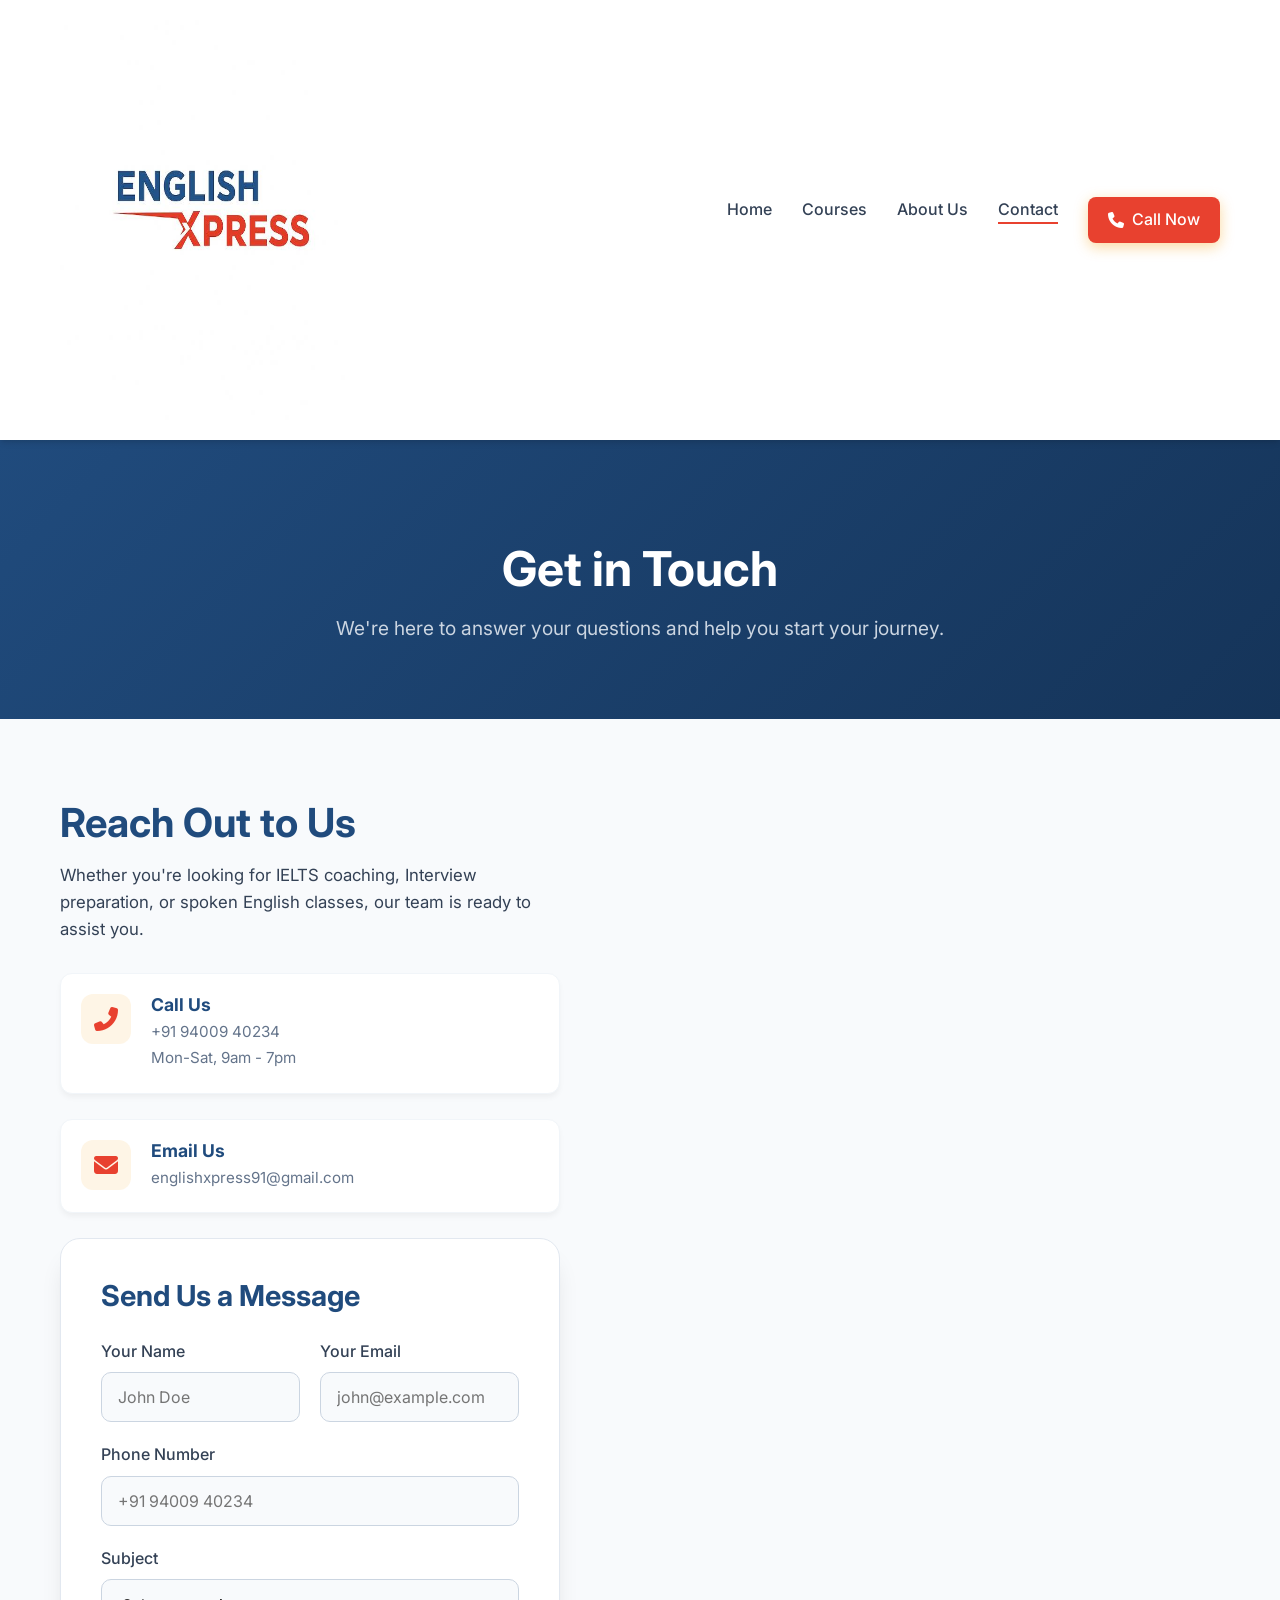
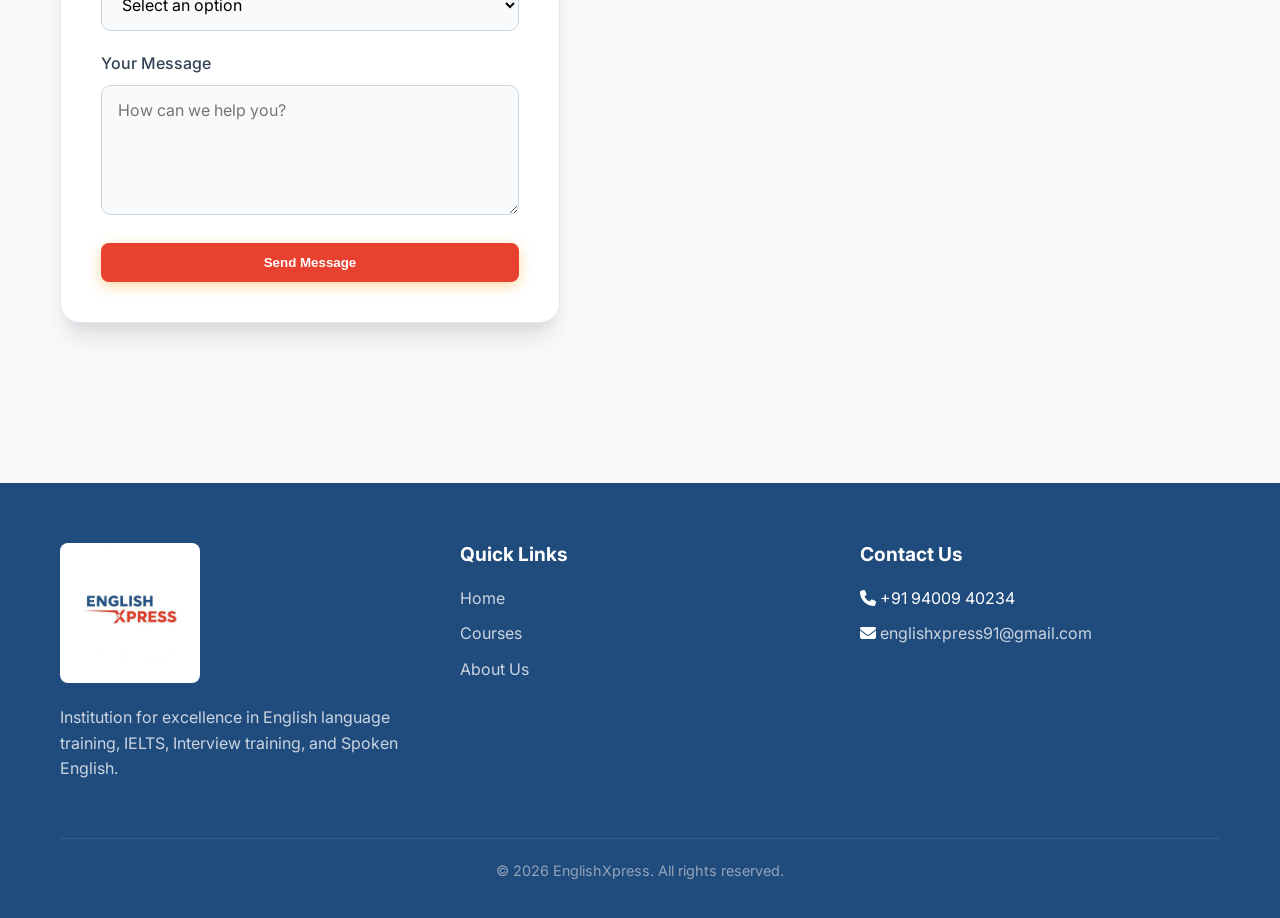
<file: contact.html>
<!DOCTYPE html>
<html lang="en">
<head>
    <meta charset="UTF-8">
    <meta name="viewport" content="width=device-width, initial-scale=1.0">
    <title>Contact Us - EnglishXpress</title>
    <link rel="stylesheet" href="https://cdnjs.cloudflare.com/ajax/libs/font-awesome/6.4.0/css/all.min.css">
    <link href="https://fonts.googleapis.com/css2?family=Inter:wght@400;500;600;700;800&display=swap" rel="stylesheet">
    <link rel="stylesheet" href="global.css">
    <link rel="stylesheet" href="contact.css">
</head>
<body>

    <!-- Navigation -->
    <nav class="navbar">
        <div class="container">
            <a href="index.html" class="logo">
                <img src="logo.jpg" alt="EnglishXpress Logo" class="nav-logo">
            </a>
            <button class="mobile-menu-btn">
                <i class="fas fa-bars"></i>
            </button>
            <ul class="nav-links">
                <li><a href="index.html">Home</a></li>
                <li><a href="courses.html">Courses</a></li>
                <li><a href="about.html">About Us</a></li>
                <li><a href="contact.html" class="active">Contact</a></li>
                <li><a href="tel:+919400940234" class="nav-call-btn"><i class="fas fa-phone"></i> Call Now</a></li>
            </ul>
        </div>
    </nav>

    <!-- Page Banner -->
    <header class="page-banner">
        <div class="container text-center">
            <h1>Get in Touch</h1>
            <p>We're here to answer your questions and help you start your journey.</p>
        </div>
    </header>

    <!-- Contact Section -->
    <section class="contact-section section-padding">
        <div class="container">
            <div class="contact-layout">
                
                <!-- Contact Information -->
                <div class="contact-info fade-in-up">
                    <h2>Reach Out to Us</h2>
                    <p>Whether you're looking for IELTS coaching, Interview preparation, or spoken English classes, our team is ready to assist you.</p>
                    
                    
                    <div class="info-card">
                        <div class="icon-box"><i class="fas fa-phone-alt"></i></div>
                        <div class="info-content">
                            <h4>Call Us</h4>
                            <p>+91 94009 40234</p>
                            <p>Mon-Sat, 9am - 7pm</p>
                        </div>
                    </div>
                    
                    <div class="info-card">
                        <div class="icon-box"><i class="fas fa-envelope"></i></div>
                        <div class="info-content">
                            <h4>Email Us</h4>
                            <p><a href="mailto:englishxpress91@gmail.com">englishxpress91@gmail.com</a></p>
                        </div>
                    </div>



                <!-- Contact Form -->
                <div class="contact-form-wrapper fade-in-up" style="transition-delay: 0.2s;">
                    <form id="mainContactForm" class="contact-form">
                        <h3>Send Us a Message</h3>
                        
                        <div class="form-row">
                            <div class="form-group">
                                <label for="name">Your Name</label>
                                <input type="text" id="name" class="form-control" placeholder="John Doe" required>
                            </div>
                            <div class="form-group">
                                <label for="email">Your Email</label>
                                <input type="email" id="email" class="form-control" placeholder="john@example.com" required>
                            </div>
                        </div>

                        <div class="form-group">
                            <label for="phone">Phone Number</label>
                            <input type="tel" id="phone" class="form-control" placeholder="+91 94009 40234">
                        </div>

                        <div class="form-group">
                            <label for="subject">Subject</label>
                            <select id="subject" class="form-control" required>
                                <option value="" disabled selected>Select an option</option>
                                <option value="Course Inquiry">Course Inquiry</option>
                                <option value="IELTS Coaching">IELTS Coaching</option>
                                <option value="Feedback">Feedback</option>
                                <option value="Other">Other</option>
                            </select>
                        </div>

                        <div class="form-group">
                            <label for="message">Your Message</label>
                            <textarea id="message" class="form-control" rows="5" placeholder="How can we help you?" required></textarea>
                        </div>

                        <button type="submit" class="btn btn-primary w-100">Send Message</button>
                    </form>
                </div>

            </div>
        </div>
    </section>

    <!-- Footer -->
    <footer class="footer">
        <div class="container">
            <div class="footer-content">
                <div class="footer-col">
                    <img src="logo.jpg" alt="EnglishXpress Logo" class="footer-logo">
                    <p>Institution for excellence in English language training, IELTS, Interview training, and Spoken English.</p>
                </div>
                <div class="footer-col">
                    <h3>Quick Links</h3>
                    <ul class="footer-links">
                        <li><a href="index.html">Home</a></li>
                        <li><a href="courses.html">Courses</a></li>
                        <li><a href="about.html">About Us</a></li>
                    </ul>
                </div>
                <div class="footer-col">
                    <h3>Contact Us</h3>
                    <ul class="footer-links">
                        <li><i class="fas fa-phone"></i> +91 94009 40234</li>
                        <li><i class="fas fa-envelope"></i> <a href="mailto:englishxpress91@gmail.com">englishxpress91@gmail.com</a></li>
                    </ul>
                </div>
            </div>
            <div class="footer-bottom">
                <p>&copy; 2026 EnglishXpress. All rights reserved.</p>
            </div>
        </div>
    </footer>

    <script src="global.js"></script>
    <script src="contact.js"></script>
</body>
</html>
</file>
<file: global.css>
:root {
  --primary-color: #204B7D;
  /* Logo Blue */
  --secondary-color: #153459;
  /* Darker Blue */
  --accent-color: #E8412F;
  /* Logo Red/Orange */
  --accent-hover: #C93626;
  /* Darker Red/Orange */
  --text-main: #334155;
  --text-light: #64748B;
  --bg-color: #F8FAFC;
  --white: #FFFFFF;
  --transition: all 0.3s ease;
  --shadow: 0 4px 6px -1px rgba(0, 0, 0, 0.1), 0 2px 4px -1px rgba(0, 0, 0, 0.06);
}

* {
  margin: 0;
  padding: 0;
  box-sizing: border-box;
}

body {
  font-family: 'Inter', sans-serif;
  color: var(--text-main);
  background-color: var(--bg-color);
  line-height: 1.6;
  overflow-x: hidden;
}

a {
  text-decoration: none;
  color: inherit;
  transition: var(--transition);
}

ul {
  list-style: none;
}

.container {
  max-width: 1200px;
  margin: 0 auto;
  padding: 0 20px;
}

/* Typography */
h1,
h2,
h3,
h4,
h5,
h6 {
  color: var(--primary-color);
  font-weight: 700;
  line-height: 1.2;
}

h1 {
  font-size: 3rem;
}

h2 {
  font-size: 2.5rem;
  margin-bottom: 1.5rem;
}

h3 {
  font-size: 1.5rem;
  margin-bottom: 1rem;
}

p {
  margin-bottom: 1rem;
}

/* Buttons */
.btn {
  display: inline-block;
  padding: 12px 28px;
  border-radius: 8px;
  font-weight: 600;
  cursor: pointer;
  transition: var(--transition);
  text-align: center;
  border: none;
}

.btn-primary {
  background-color: var(--accent-color);
  color: var(--white);
  box-shadow: 0 4px 14px 0 rgba(245, 158, 11, 0.39);
}

.btn-primary:hover {
  background-color: var(--accent-hover);
  transform: translateY(-2px);
  box-shadow: 0 6px 20px 0 rgba(245, 158, 11, 0.39);
}

.btn-outline {
  background-color: transparent;
  color: var(--primary-color);
  border: 2px solid var(--primary-color);
}

.btn-outline:hover {
  background-color: var(--primary-color);
  color: var(--white);
}

/* Navbar */
.navbar {
  background-color: var(--white);
  box-shadow: var(--shadow);
  position: sticky;
  top: 0;
  z-index: 1000;
}

.navbar .container {
  display: flex;
  justify-content: space-between;
  align-items: center;
  padding: 20px;
}

.logo {
  font-size: 2.8rem;
  font-weight: 800;
  color: var(--primary-color);
}

.logo span {
  color: var(--accent-color);
}

.nav-links {
  display: flex;
  gap: 30px;
}

.nav-links li a {
  font-weight: 500;
  position: relative;
}

.nav-links li a::after {
  content: '';
  position: absolute;
  bottom: -5px;
  left: 0;
  width: 0;
  height: 2px;
  background-color: var(--accent-color);
  transition: var(--transition);
}

.nav-links li a:hover::after,
.nav-links li a.active::after {
  width: 100%;
}

.mobile-menu-btn {
  display: none;
  background: none;
  border: none;
  font-size: 1.5rem;
  color: var(--primary-color);
  cursor: pointer;
}

/* Footer */
.footer {
  background-color: var(--primary-color);
  color: var(--white);
  padding: 60px 0 20px;
  margin-top: 80px;
}

.footer-content {
  display: grid;
  grid-template-columns: repeat(auto-fit, minmax(250px, 1fr));
  gap: 40px;
  margin-bottom: 40px;
}

.footer-col h3 {
  color: var(--white);
  margin-bottom: 20px;
  font-size: 1.2rem;
}

.footer-col p {
  color: #CBD5E1;
}

.footer-links li {
  margin-bottom: 10px;
}

.footer-links a {
  color: #CBD5E1;
}

.footer-links a:hover {
  color: var(--accent-color);
  padding-left: 5px;
}

.footer-bottom {
  text-align: center;
  padding-top: 20px;
  border-top: 1px solid rgba(255, 255, 255, 0.1);
  color: #94A3B8;
  font-size: 0.9rem;
}

/* Responsive */
@media (max-width: 768px) {
  .nav-links {
    display: none;
    flex-direction: column;
    position: absolute;
    top: 100%;
    /* Opens exactly below the navbar */
    left: 0;
    width: 100%;
    background-color: var(--white);
    padding: 20px;
    box-shadow: 0 10px 15px -3px rgba(0, 0, 0, 0.1);
  }

  .nav-links.show {
    display: flex;
  }

  .mobile-menu-btn {
    display: block;
  }

  h1 {
    font-size: 2.2rem;
  }

  h2 {
    font-size: 1.8rem;
  }

  .navbar .container {
    min-height: 200px;
  }

  .nav-logo {
    height: 180px !important;
    width: auto !important;
  }

  .footer-logo {
    height: 180px !important;
    width: auto !important;
  }
}

/* Nav Call Button */
.nav-links li a.nav-call-btn::after {
  display: none;
}

.nav-call-btn {
  background-color: var(--accent-color);
  color: var(--white) !important;
  padding: 10px 20px;
  border-radius: 8px;
  font-weight: 600;
  display: inline-flex;
  align-items: center;
  gap: 8px;
  box-shadow: 0 4px 14px 0 rgba(245, 158, 11, 0.39);
}

.nav-call-btn:hover {
  background-color: var(--accent-hover);
  transform: translateY(-2px);
  box-shadow: 0 6px 20px 0 rgba(245, 158, 11, 0.39);
}

@media (max-width: 768px) {
  .nav-call-btn {
    display: inline-flex;
    margin-top: 10px;
    width: fit-content;
  }
}

/* Modal Styles */
.modal-overlay {
  position: fixed;
  top: 0;
  left: 0;
  width: 100%;
  height: 100%;
  background: rgba(15, 23, 42, 0.7);
  backdrop-filter: blur(4px);
  z-index: 2000;
  display: flex;
  align-items: center;
  justify-content: center;
  opacity: 0;
  visibility: hidden;
  transition: var(--transition);
}

.modal-overlay.active {
  opacity: 1;
  visibility: visible;
}

.modal-content {
  background: var(--white);
  padding: 40px;
  border-radius: 16px;
  width: 90%;
  max-width: 450px;
  transform: translateY(30px);
  transition: var(--transition);
  position: relative;
  box-shadow: 0 25px 50px -12px rgba(0, 0, 0, 0.25);
}

.modal-overlay.active .modal-content {
  transform: translateY(0);
}

.modal-close {
  position: absolute;
  top: 15px;
  right: 15px;
  background: none;
  border: none;
  font-size: 1.5rem;
  color: var(--text-light);
  cursor: pointer;
  transition: var(--transition);
}

.modal-close:hover {
  color: var(--primary-color);
}

.modal-header {
  text-align: center;
  margin-bottom: 25px;
}

.modal-header h3 {
  color: var(--primary-color);
  font-size: 1.8rem;
  margin-bottom: 5px;
}

.modal-header p {
  color: var(--text-main);
  font-size: 0.95rem;
}

.form-group {
  margin-bottom: 20px;
}

.form-group label {
  display: block;
  font-weight: 500;
  margin-bottom: 8px;
  color: var(--text-main);
}

.form-control {
  width: 100%;
  padding: 12px 15px;
  border: 1px solid #CBD5E1;
  border-radius: 8px;
  font-family: inherit;
  font-size: 1rem;
  transition: var(--transition);
}

.form-control:focus {
  outline: none;
  border-color: var(--accent-color);
  box-shadow: 0 0 0 3px rgba(245, 158, 11, 0.1);
}

.btn-whatsapp {
  background-color: #25D366;
  /* WhatsApp Green */
  color: white;
  width: 100%;
  box-shadow: 0 4px 14px 0 rgba(37, 211, 102, 0.39);
  display: flex;
  align-items: center;
  justify-content: center;
  gap: 10px;
  border: none;
  font-size: 1.1rem;
}

.btn-whatsapp:hover {
  background-color: #128C7E;
  box-shadow: 0 6px 20px 0 rgba(37, 211, 102, 0.39);
  color: white;
}

@media (max-width: 576px) {
  .modal-content {
    padding: 30px 20px;
  }
}

/* Logo Image Styles */
.nav-logo {
  height: 400px;
  width: 300px;
  display: block;
}

.footer-logo {
  height: 140px;
  width: auto;
  margin-bottom: 15px;
  border-radius: 8px;
  /* Optional: smooth edges */
}
</file>
<file: contact.css>
/* Contact Specific Styles */

.section-padding {
    padding: 80px 0;
}

.text-center {
    text-align: center;
}

.w-100 {
    width: 100%;
}

/* Page Banner */
.page-banner {
    background: linear-gradient(135deg, var(--primary-color) 0%, var(--secondary-color) 100%);
    color: var(--white);
    padding: 100px 0 60px;
}

.page-banner h1 {
    color: var(--white);
    font-size: 3rem;
    margin-bottom: 15px;
}

.page-banner p {
    font-size: 1.2rem;
    color: #CBD5E1;
}

/* Contact Layout */
.contact-layout {
    display: grid;
    grid-template-columns: 1fr 1.2fr;
    gap: 60px;
}

.contact-info h2 {
    color: var(--primary-color);
    margin-bottom: 15px;
}

.contact-info p {
    color: var(--text-main);
    margin-bottom: 30px;
    font-size: 1.05rem;
}

.info-card {
    display: flex;
    gap: 20px;
    align-items: flex-start;
    margin-bottom: 25px;
    background: var(--white);
    padding: 20px;
    border-radius: 12px;
    box-shadow: 0 4px 6px -1px rgba(0, 0, 0, 0.05);
    border: 1px solid #F1F5F9;
    transition: var(--transition);
}

.info-card:hover {
    transform: translateX(10px);
    box-shadow: 0 10px 15px -3px rgba(0, 0, 0, 0.1);
    border-color: #E2E8F0;
}

.icon-box {
    width: 50px;
    height: 50px;
    background: rgba(245, 158, 11, 0.1);
    color: var(--accent-color);
    border-radius: 12px;
    display: flex;
    align-items: center;
    justify-content: center;
    font-size: 1.5rem;
    flex-shrink: 0;
}

.info-content h4 {
    color: var(--primary-color);
    font-size: 1.1rem;
    margin-bottom: 5px;
}

.info-content p {
    margin-bottom: 2px;
    font-size: 0.95rem;
    color: var(--text-light);
}

.map-container {
    margin-top: 40px;
    height: 250px;
    border-radius: 16px;
    overflow: hidden;
    box-shadow: var(--shadow);
}

/* Contact Form */
.contact-form-wrapper {
    background: var(--white);
    padding: 40px;
    border-radius: 20px;
    box-shadow: 0 20px 25px -5px rgba(0, 0, 0, 0.1), 0 10px 10px -5px rgba(0, 0, 0, 0.04);
    border: 1px solid #E2E8F0;
}

.contact-form h3 {
    color: var(--primary-color);
    margin-bottom: 25px;
    font-size: 1.8rem;
}

.form-row {
    display: grid;
    grid-template-columns: 1fr 1fr;
    gap: 20px;
}

.contact-form .form-group {
    margin-bottom: 20px;
}

.contact-form label {
    display: block;
    font-weight: 500;
    margin-bottom: 8px;
    color: var(--text-main);
}

.contact-form .form-control {
    width: 100%;
    padding: 14px 16px;
    border: 1px solid #CBD5E1;
    border-radius: 10px;
    font-family: inherit;
    font-size: 1rem;
    background: #F8FAFC;
    transition: var(--transition);
}

.contact-form .form-control:focus {
    outline: none;
    border-color: var(--accent-color);
    background: var(--white);
    box-shadow: 0 0 0 4px rgba(245, 158, 11, 0.1);
}

textarea.form-control {
    resize: vertical;
}

/* Animations */
.fade-in-up {
    opacity: 0;
    transform: translateY(40px);
    transition: all 0.8s ease;
}

.visible {
    opacity: 1;
    transform: translate(0);
}

/* Responsive */
@media (max-width: 992px) {
    .contact-layout {
        grid-template-columns: 1fr;
        gap: 50px;
    }
}

@media (max-width: 576px) {
    .form-row {
        grid-template-columns: 1fr;
    }
    
    .contact-form-wrapper {
        padding: 30px 20px;
    }
}
</file>
